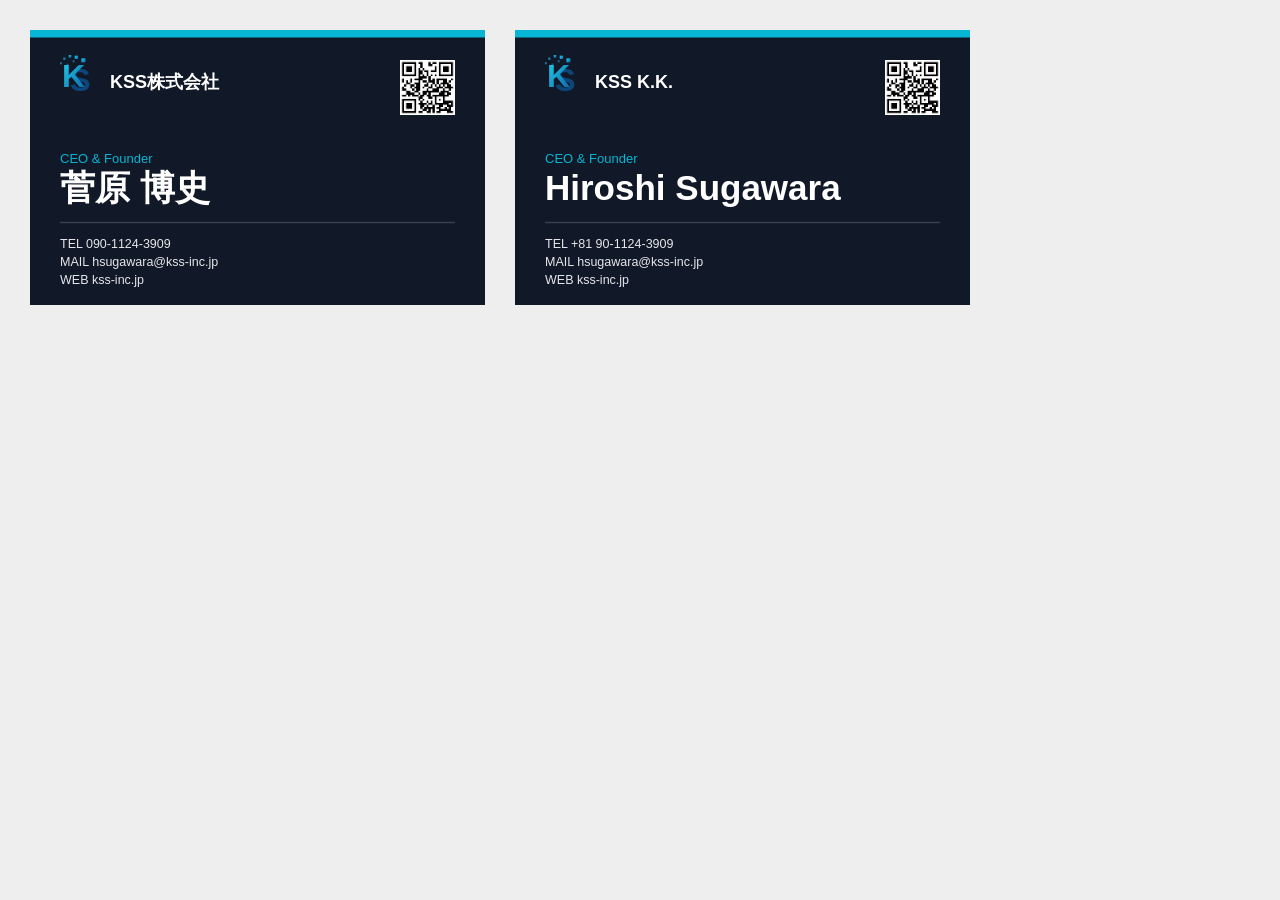
<file: assets/business-card/preview.html>
<!DOCTYPE html>
<html><head><meta charset="UTF-8"></head>
<body style="margin:0;background:#eee;display:flex;gap:30px;padding:30px;align-items:flex-start;">
  <img src="card-front-ja.svg" width="455">
  <img src="card-back-en.svg" width="455">
</body></html>
</file>
